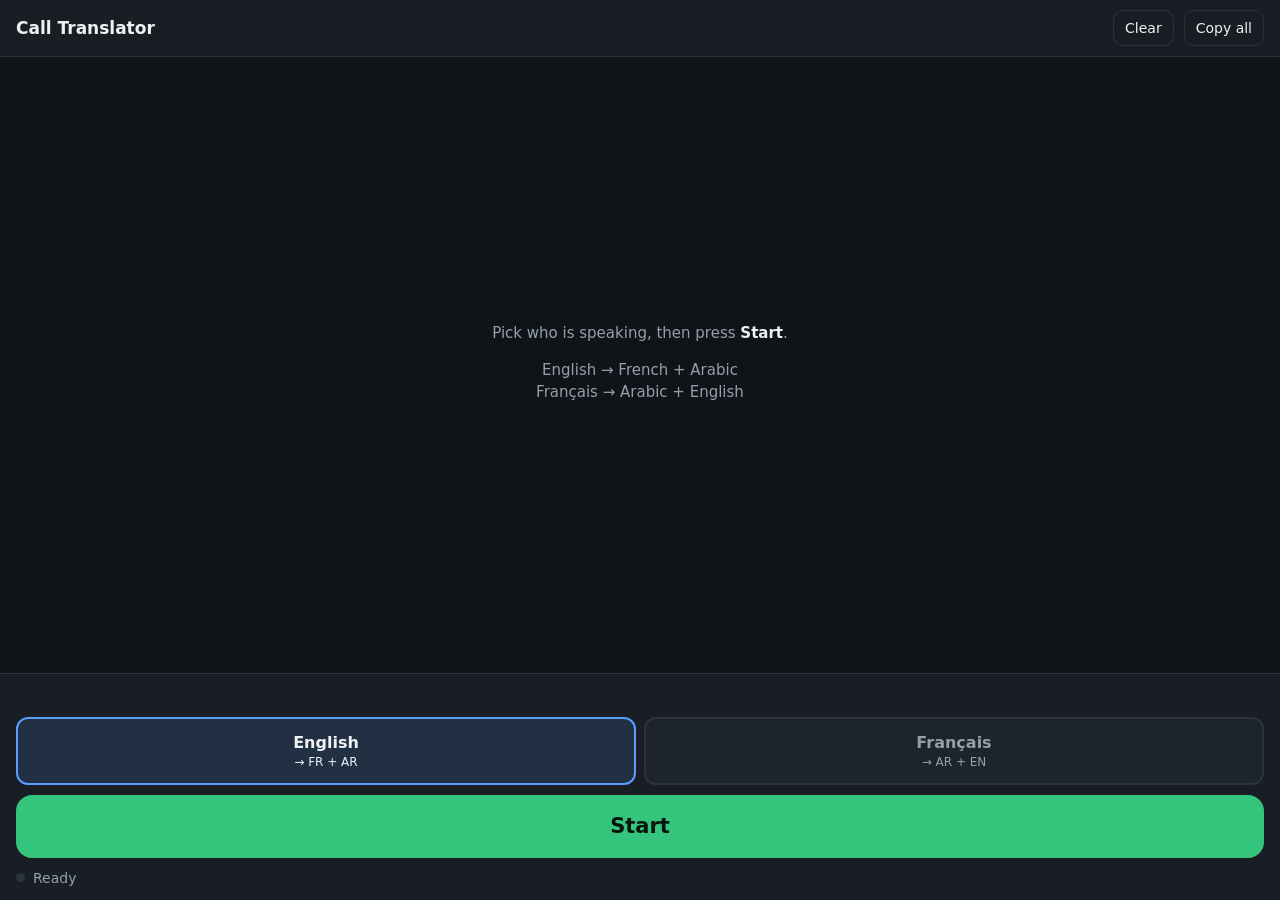
<file: call-translator/phone/index.html>
<!doctype html>
<html lang="en">
<head>
<meta charset="utf-8">
<meta name="viewport" content="width=device-width, initial-scale=1, viewport-fit=cover">
<meta name="theme-color" content="#101418">
<meta name="apple-mobile-web-app-capable" content="yes">
<title>Call Translator</title>
<style>
  /* Phone-first single column: controls pinned at the bottom (thumb reach), feed above. */
  :root {
    --bg: #101418;
    --panel: #181e24;
    --card: #1d242b;
    --line: #2b343d;
    --text: #edf1f4;
    --muted: #93a0ab;
    --en: #5b9cff;
    --fr: #b98bff;
    --ar: #34c47c;
    --rec: #ff5a5f;
    --warn: #f6b23c;
    --body: "Segoe UI", system-ui, -apple-system, Roboto, sans-serif;
    --arabic: "Noto Naskh Arabic", "Geeza Pro", "Segoe UI", Tahoma, sans-serif;
    color-scheme: dark;
  }
  * { box-sizing: border-box; }
  [hidden] { display: none !important; }
  html, body { height: 100%; margin: 0; }
  body {
    background: var(--bg);
    color: var(--text);
    font: 17px/1.45 var(--body);
    display: flex;
    flex-direction: column;
    -webkit-tap-highlight-color: transparent;
  }
  header {
    padding: max(10px, env(safe-area-inset-top)) max(16px, env(safe-area-inset-right)) 10px max(16px, env(safe-area-inset-left));
    display: flex; align-items: center; gap: 10px;
    border-bottom: 1px solid var(--line);
    background: var(--panel);
  }
  header h1 { font-size: 17px; margin: 0; font-weight: 650; flex: 1; }
  .ghost {
    background: none; border: 1px solid var(--line); color: var(--text);
    border-radius: 10px; padding: 7px 11px; font: inherit; font-size: 14px;
  }
  #banner {
    margin: 10px max(16px, env(safe-area-inset-right)) 0 max(16px, env(safe-area-inset-left));
    padding: 10px 12px; border-radius: 10px; font-size: 15px;
    background: rgba(255, 90, 95, .12); border: 1px solid rgba(255, 90, 95, .4); color: #ffc2c4;
  }
  #banner.warn { background: rgba(246, 178, 60, .1); border-color: rgba(246, 178, 60, .4); color: #ffdc9a; }
  #feed {
    flex: 1; overflow-y: auto; -webkit-overflow-scrolling: touch;
    padding: 12px max(16px, env(safe-area-inset-right)) 16px max(16px, env(safe-area-inset-left));
    display: flex; flex-direction: column; gap: 12px;
  }
  .empty { margin: auto 0; text-align: center; color: var(--muted); font-size: 15px; }
  .empty b { color: var(--text); }
  .entry { background: var(--card); border: 1px solid var(--line); border-radius: 14px; padding: 12px 14px; }
  .meta { display: flex; gap: 8px; align-items: center; font-size: 13px; color: var(--muted); }
  .tag { font-weight: 700; font-size: 12px; padding: 1px 7px; border-radius: 6px; color: #0c0f12; }
  .tag.en { background: var(--en); } .tag.fr { background: var(--fr); }
  .orig { font-size: 19px; margin: 4px 0 8px; }
  .t { border-left: 3px solid var(--line); padding: 4px 0 4px 10px; margin-top: 6px; }
  .t.en { border-color: var(--en); } .t.fr { border-color: var(--fr); }
  .t[dir="rtl"] { border-left: none; border-right: 3px solid var(--ar); padding: 4px 10px 4px 0; }
  .t label { display: block; font-size: 11px; letter-spacing: .06em; text-transform: uppercase; color: var(--muted); }
  .t .txt { font-size: 20px; }
  .t[dir="rtl"] .txt { font-family: var(--arabic); font-size: 23px; line-height: 1.7; }
  .t.pending .txt { color: var(--muted); font-size: 15px; font-style: italic; }
  .t.err .txt { color: #ff9a9d; font-size: 14px; }
  #live { color: var(--muted); font-style: italic; min-height: 1.4em; font-size: 16px; }
  footer {
    background: var(--panel); border-top: 1px solid var(--line);
    padding: 10px max(16px, env(safe-area-inset-right)) max(12px, env(safe-area-inset-bottom)) max(16px, env(safe-area-inset-left));
    display: flex; flex-direction: column; gap: 10px;
  }
  .langs { display: grid; grid-template-columns: 1fr 1fr; gap: 8px; }
  .lang {
    font: inherit; font-size: 16px; font-weight: 600; padding: 12px 8px; border-radius: 12px;
    background: var(--card); color: var(--muted); border: 2px solid var(--line);
  }
  .lang small { display: block; font-weight: 400; font-size: 12px; }
  .lang[aria-pressed="true"].en { border-color: var(--en); color: var(--text); background: rgba(91, 156, 255, .14); }
  .lang[aria-pressed="true"].fr { border-color: var(--fr); color: var(--text); background: rgba(185, 139, 255, .14); }
  #go {
    font: inherit; font-size: 21px; font-weight: 750; padding: 16px; border-radius: 16px; border: none;
    background: var(--ar); color: #06150d;
  }
  #go.on { background: var(--rec); color: #fff; }
  .status { display: flex; align-items: center; gap: 8px; font-size: 14px; color: var(--muted); min-height: 20px; }
  .dot { width: 9px; height: 9px; border-radius: 50%; background: var(--line); }
  .on .dot, .dot.on { background: var(--rec); animation: pulse 1s infinite; }
  @keyframes pulse { 50% { opacity: .3; } }
  @media (prefers-reduced-motion: reduce) { .dot.on { animation: none; } }
  button:focus-visible { outline: 3px solid var(--en); outline-offset: 2px; }
</style>
</head>
<body>
<header>
  <h1>Call Translator</h1>
  <button class="ghost" id="clear" type="button">Clear</button>
  <button class="ghost" id="copy" type="button">Copy all</button>
</header>
<div id="banner" hidden></div>

<main id="feed" aria-live="polite">
  <div class="empty" id="empty">
    <p>Pick who is speaking, then press <b>Start</b>.</p>
    <p>English → French + Arabic<br>Français → Arabic + English</p>
  </div>
</main>

<footer>
  <div id="live" aria-live="polite"></div>
  <div class="langs" role="group" aria-label="Language being spoken">
    <button class="lang en" id="lang-en" type="button" aria-pressed="true">English<small>→ FR + AR</small></button>
    <button class="lang fr" id="lang-fr" type="button" aria-pressed="false">Français<small>→ AR + EN</small></button>
  </div>
  <button id="go" type="button">Start</button>
  <div class="status"><span class="dot" id="dot"></span><span id="status">Ready</span></div>
</footer>

<script>
"use strict";
const NAMES = { en: "English", fr: "French", ar: "Arabic" };
const TARGETS = { en: ["fr", "ar"], fr: ["ar", "en"] };
const LOCALES = { en: "en-US", fr: "fr-FR" };

const $ = (id) => document.getElementById(id);
const feed = $("feed"), live = $("live"), go = $("go"), statusEl = $("status"), dot = $("dot"), banner = $("banner");

const SR = window.SpeechRecognition || window.webkitSpeechRecognition;
let lang = "en";
let running = false;
let rec = null;
let wakeLock = null;
let restartTimer = null;
const entries = [];

try { const saved = localStorage.getItem("ct-lang"); if (saved === "en" || saved === "fr") lang = saved; } catch (e) {}

function showBanner(msg, warn) {
  banner.textContent = msg;
  banner.className = warn ? "warn" : "";
  banner.hidden = false;
}
function setStatus(text, on) {
  statusEl.textContent = text;
  dot.classList.toggle("on", !!on);
}

// ---------- Translation (free services, with fallback) ----------
async function viaGoogle(text, from, to) {
  const url = "https://translate.googleapis.com/translate_a/single?client=gtx&dt=t&sl=" + from + "&tl=" + to + "&q=" + encodeURIComponent(text);
  const r = await fetch(url);
  if (!r.ok) throw new Error("Google " + r.status);
  const data = await r.json();
  const out = (data[0] || []).map((p) => p[0]).join("").trim();
  if (!out) throw new Error("Google empty");
  return out;
}
async function viaMyMemory(text, from, to) {
  const url = "https://api.mymemory.translated.net/get?langpair=" + from + "|" + to + "&q=" + encodeURIComponent(text);
  const r = await fetch(url);
  if (!r.ok) throw new Error("MyMemory " + r.status);
  const data = await r.json();
  const out = data && data.responseData && data.responseData.translatedText;
  if (!out || data.responseStatus >= 400) throw new Error("MyMemory " + (data && data.responseDetails));
  return out.trim();
}
async function translate(text, from, to) {
  try { return await viaGoogle(text, from, to); }
  catch (e1) {
    try { return await viaMyMemory(text, from, to); }
    catch (e2) { throw new Error("No internet, or the free translation services are busy. Try again in a moment."); }
  }
}

// ---------- Feed ----------
function el(tag, cls, text) {
  const e = document.createElement(tag);
  if (cls) e.className = cls;
  if (text !== undefined) e.textContent = text;
  return e;
}
function nearBottom() { return feed.scrollHeight - feed.scrollTop - feed.clientHeight < 120; }

async function addEntry(text, src) {
  text = text.trim();
  if (!text) return;
  const stick = nearBottom();
  const empty = $("empty"); if (empty) empty.remove();
  const ts = new Date().toLocaleTimeString([], { hour: "2-digit", minute: "2-digit", second: "2-digit" });
  const entry = { ts, src, text, tr: {} };
  entries.push(entry);

  const box = el("article", "entry");
  const meta = el("div", "meta");
  meta.append(el("span", "", ts), el("span", "tag " + src, src.toUpperCase()));
  const orig = el("div", "orig", text); orig.lang = src;
  box.append(meta, orig);
  const blocks = {};
  for (const to of TARGETS[src]) {
    const t = el("div", "t " + to + " pending");
    t.lang = to; t.dir = to === "ar" ? "rtl" : "ltr";
    t.append(el("label", "", NAMES[to]), el("div", "txt", "translating…"));
    box.append(t); blocks[to] = t;
  }
  feed.append(box);
  if (stick) feed.scrollTop = feed.scrollHeight;

  await Promise.all(TARGETS[src].map(async (to) => {
    const t = blocks[to];
    try {
      const out = await translate(text, src, to);
      entry.tr[to] = out;
      t.className = "t " + to;
      t.lastChild.textContent = out;
    } catch (e) {
      t.className = "t " + to + " err";
      t.lastChild.textContent = e.message;
    }
    if (stick) feed.scrollTop = feed.scrollHeight;
  }));
}

// ---------- Speech recognition ----------
function makeRecognizer() {
  const r = new SR();
  r.lang = LOCALES[lang];
  r.continuous = true;
  r.interimResults = true;
  r.maxAlternatives = 1;
  r.onresult = (ev) => {
    let interim = "";
    for (let i = ev.resultIndex; i < ev.results.length; i++) {
      const res = ev.results[i];
      if (res.isFinal) addEntry(res[0].transcript, lang);
      else interim += res[0].transcript;
    }
    live.textContent = interim;
    setStatus(interim ? "Listening… (hearing speech)" : "Listening…", true);
  };
  r.onerror = (ev) => {
    if (ev.error === "not-allowed" || ev.error === "service-not-allowed") {
      stop();
      showBanner("Microphone blocked. Allow the microphone for this site in your browser settings (tap the icon left of the address), then press Start again.");
    } else if (ev.error === "network") {
      showBanner("Speech recognition needs internet. Check your connection.", true);
    } else if (ev.error === "audio-capture") {
      stop();
      showBanner("No microphone available. If you're on a call on this phone, the call is using the microphone - see the note below the Start button.");
    }
    // "no-speech" and "aborted" are normal: onend restarts.
  };
  r.onend = () => {
    live.textContent = "";
    if (running) {
      clearTimeout(restartTimer);
      restartTimer = setTimeout(() => { try { rec.start(); } catch (e) {} }, 250);
    }
  };
  return r;
}

async function start() {
  if (!SR) {
    showBanner("This browser has no speech recognition. Use Chrome on Android, or Safari on iPhone.");
    return;
  }
  banner.hidden = true;
  running = true;
  rec = makeRecognizer();
  try { rec.start(); } catch (e) {}
  go.textContent = "Stop";
  go.classList.add("on");
  setStatus("Listening…", true);
  try { wakeLock = await navigator.wakeLock.request("screen"); } catch (e) { wakeLock = null; }
}
function stop() {
  running = false;
  clearTimeout(restartTimer);
  if (rec) { rec.onend = null; try { rec.stop(); } catch (e) {} rec = null; }
  live.textContent = "";
  go.textContent = "Start";
  go.classList.remove("on");
  setStatus("Stopped", false);
  if (wakeLock) { wakeLock.release().catch(() => {}); wakeLock = null; }
}
function setLang(l) {
  lang = l;
  $("lang-en").setAttribute("aria-pressed", String(l === "en"));
  $("lang-fr").setAttribute("aria-pressed", String(l === "fr"));
  try { localStorage.setItem("ct-lang", l); } catch (e) {}
  if (running) { // switch instantly mid-call
    if (rec) { rec.onend = null; try { rec.abort(); } catch (e) {} }
    rec = makeRecognizer();
    try { rec.start(); } catch (e) {}
  }
}

// ---------- Buttons ----------
go.onclick = () => (running ? stop() : start());
$("lang-en").onclick = () => setLang("en");
$("lang-fr").onclick = () => setLang("fr");
$("clear").onclick = () => {
  entries.length = 0;
  feed.innerHTML = "";
  feed.append(el("div", "empty", "Cleared."));
};
$("copy").onclick = async () => {
  const lines = entries.map((e) =>
    "[" + e.ts + "] " + e.src.toUpperCase() + ": " + e.text + "\n" +
    TARGETS[e.src].map((to) => "    " + NAMES[to] + ": " + (e.tr[to] || "-")).join("\n"));
  const text = lines.join("\n\n") || "(empty)";
  try { await navigator.clipboard.writeText(text); showBanner("Transcript copied - paste it in Notes, WhatsApp or email.", true); }
  catch (e) { showBanner("Couldn't copy automatically. Long-press the text to select it.", true); }
  setTimeout(() => { banner.hidden = true; }, 3000);
};
document.addEventListener("visibilitychange", async () => {
  if (document.visibilityState === "visible" && running && !wakeLock) {
    try { wakeLock = await navigator.wakeLock.request("screen"); } catch (e) {}
  }
});

setLang(lang);
if (!SR) showBanner("This browser has no speech recognition. Open this page in Chrome (Android) or Safari (iPhone).");
window.__test = { addEntry, setLang }; // used by automated tests
</script>
</body>
</html>
</file>
